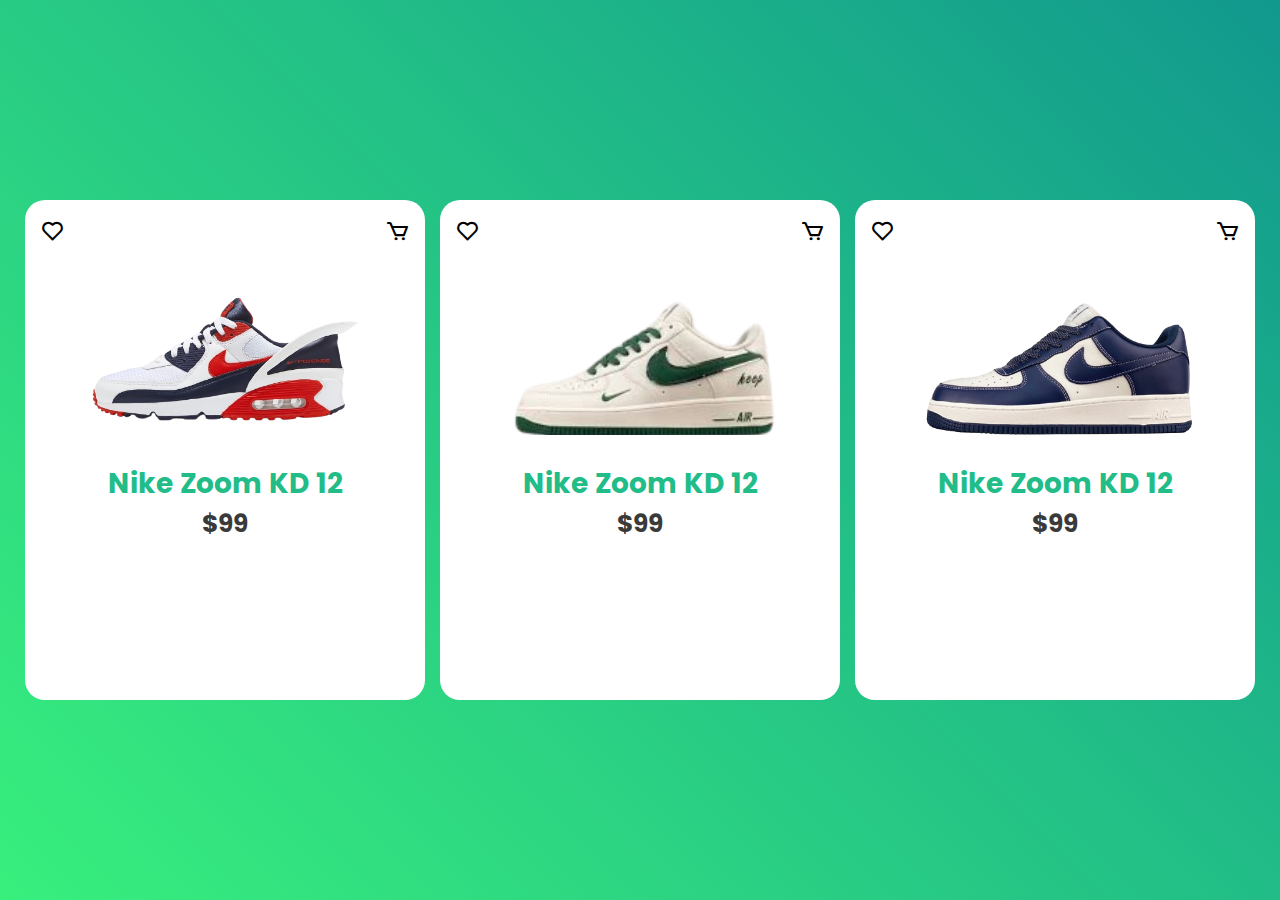
<file: index.html>
<!DOCTYPE html>
<html lang="en">
<head>
    <meta charset="UTF-8">
    <meta name="viewport" content="width=device-width, initial-scale=1.0">
    <title>Nike Shoes</title>
    <link rel="stylesheet" href="main.css">
    <link href='https://unpkg.com/boxicons@2.1.4/css/boxicons.min.css' rel='stylesheet'>
    <link rel="icon" href="https://cdn.vox-cdn.com/thumbor/sLgKZ_WQswk1P6YUDANCPNuXI7A=/0x0:1600x1600/1400x788/filters:focal(800x800:801x801)/cdn.vox-cdn.com/uploads/chorus_asset/file/24805464/F1x5VdQX0AA9Sgt.jpeg">
</head>
<body>
    <!-- card giay -->
    <div class="card">
        <div class="card_heart">
            <i class='bx bx-heart'></i>
        </div>
        <div class="card_cart">
            <i class='bx bx-cart' ></i>
        </div>
        <div class="card_img">
            <img src="./nike-air-max-90-flyease-moi-1-removebg-preview.png" alt="">
        </div>
        <h2>Nike Zoom KD 12</h2>
        <p>$99</p>
        <div class="card_infor">
            <div class="card_size">
                <h4>Size: </h4>
                <span>6</span>
                <span>7</span>
                <span>8</span>
                <span>9</span>
            </div>
            <div class="card_color">
                <h4>Color: </h4>
                <span class="green"></span>
                <span class="red"></span>
                <span class="black"></span>
            </div>
           <div class="card_action">
            <button>Buy now</button>
            <button>Add cart</button>
           </div>
        </div>
    </div>

    <div class="card">
        <div class="card_heart">
            <i class='bx bx-heart'></i>
        </div>
        <div class="card_cart">
            <i class='bx bx-cart' ></i>
        </div>
        <div class="card_img">
            <img src="./images-removebg-preview.png" alt="">
        </div>
        <h2>Nike Zoom KD 12</h2>
        <p>$99</p>
        <div class="card_infor">
            <div class="card_size">
                <h4>Size: </h4>
                <span>6</span>
                <span>7</span>
                <span>8</span>
                <span>9</span>
            </div>
            <div class="card_color">
                <h4>Color: </h4>
                <span class="green"></span>
                <span class="red"></span>
                <span class="black"></span>
            </div>
           <div class="card_action">
            <button>Buy now</button>
            <button>Add cart</button>
           </div>
        </div>
    </div>

    <div class="card">
        <div class="card_heart">
            <i class='bx bx-heart'></i>
        </div>
        <div class="card_cart">
            <i class='bx bx-cart' ></i>
        </div>
        <div class="card_img">
            <img src="./Giay-Nike-Air-Force-1-Low-removebg-preview.png" alt="">
        </div>
        <h2>Nike Zoom KD 12</h2>
        <p>$99</p>
        <div class="card_infor">
            <div class="card_size">
                <h4>Size: </h4>
                <span>6</span>
                <span>7</span>
                <span>8</span>
                <span>9</span>
            </div>
            <div class="card_color">
                <h4>Color: </h4>
                <span class="green"></span>
                <span class="red"></span>
                <span class="black"></span>
            </div>
           <div class="card_action">
            <button>Buy now</button>
            <button>Add cart</button>
           </div>
        </div>
    </div>
</body>
</html>
</file>
<file: main.css>
@import url('https://fonts.googleapis.com/css2?family=Poppins:ital,wght@0,100;0,200;0,700;1,100;1,200;1,400&display=swap');
:root{
    --primary_color: #21bc87;
}
*{
    padding: 0;
    margin: 0;
    box-sizing: border-box;
    font-family: Poppins;
}
body {
    height: 100vh;
    background: linear-gradient(-135deg, #11998e, #38ef7d);
    display: flex;
    justify-content: center;
    align-items: center;
    gap: 15px;
}
.card{
    width: 400px;
    height: 500px;
    background-color: #fff;
    border-radius: 20px;
    padding: 20px;
    padding-top: 80px;
    position: relative;
    overflow: hidden;
}
.card_heart, .card_cart{
    position: absolute;
    font-size: 25px;
    top: 15px;
    left: 15px;
    cursor: pointer;
}
.card_heart:hover, .card_cart:hover {
    color: red;
}
.card_cart {
    left: unset;
    right: 15px;
}
.card_img {
    width: 100%;
    height: 148px;
    margin-bottom: 35px;
    /* border: 1px solid black; */
    transition: 0.5s;

}
.card_img > img {
    width: 100%;
    height: 105%;
    object-fit: cover;
}
h2{
    color: var(--primary_color);
    font-weight: bold;
    text-align: center;
    font-size: 28px;
    cursor: pointer;
    transition: 0.45s;
}
p{
    font-size: 25px;
    font-weight: bold;
    text-align: center;
    color: rgb(59, 58, 58);
    /* margin-bottom: 200px; */
    transition: 0.45s;
}
.card_size{
    display: flex;
    flex-direction: row;
    gap: 15px;
    align-items: center;
    font-size: 18px;
}
.card_size > span{
    background-color: #eaf5cf;
    border-radius: 5px;
    padding: 3px 7px;
    font-weight: bold;
    color: rgb(62, 62, 62);
    cursor: pointer;
    transition: all .2s ease-in-out;
}
.card_size span:hover {
    background-color: black;
    color: white;
}
.card_color{
    display: flex;
    gap: 15px;
    align-items: center;
    font-size: 18px;
}
.red, .black, .green {
    width: 15px;
    height: 15px;
    background-color: #21bc87;
    border-radius: 50%;
    cursor: pointer;
}
.red{
    background-color: red;
}
.black{
    background-color: black;
}
.card_color, .card_size {
    margin-bottom: 15px;
    transition-delay: 0.3s;
}
.card_action{
    display: flex;
    gap: 20px;
    transition-delay: 0.3s;
}
button{
    padding: 5px 15px;
    background-color: var(--primary_color);
    border: none;
    border-radius: 10px;
    color: white;
    font-weight: bold;
    font-size: 18px;
    cursor: pointer;
}
.card:hover .card_img{
    transform: rotateZ(-13deg) translateY(-40px);
}

.card:hover h2{
    transform: translate(-60px, -43px);
}
.card:hover p {
    transform: translate(-150px, -43px);
    margin-bottom: unset;
}
.card_infor {
    margin-top: 170px;
    transition: all 0.3s linear;
}
.card:hover .card_infor{
    margin-top: 0;
}
</file>
